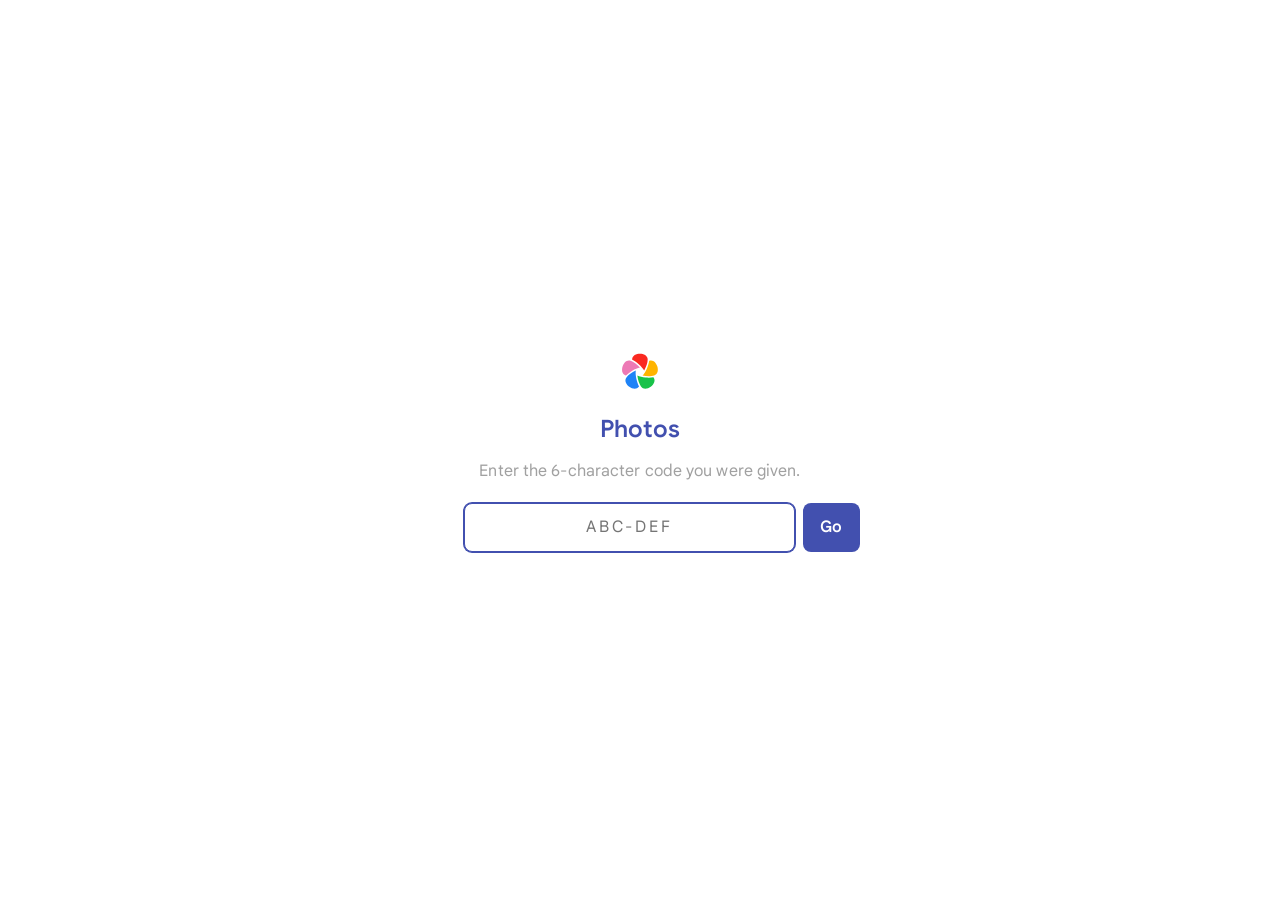
<file: frontend/gate.html>
<!DOCTYPE html>
<html lang="en" class="dark">
<head>
  <meta charset="UTF-8">
  <meta name="viewport" content="width=device-width, initial-scale=1.0">
  <title>Photos</title>
  <link rel="icon" href="favicon-32.png" type="image/png">
  <link rel="stylesheet" href="css/styles.css">
  <link rel="stylesheet" href="css/gate.css">
  <script src="js/theme-init.js"></script>
</head>
<body>
  <main class="gate">
    <img class="logo-mark" src="immich-logo.svg" alt="">
    <h1>Photos</h1>
    <p>Enter the 6-character code you were given.</p>
    <form id="form">
      <input id="code" name="code" maxlength="7" placeholder="ABC-DEF" autocomplete="off" autofocus>
      <button type="submit">Go</button>
    </form>
    <p class="err" id="err" hidden>That code is invalid or has been revoked.</p>
  </main>
  <script src="js/gate.js"></script>
</body>
</html>
</file>
<file: frontend/css/styles.css>
/* Immich v3.1.0-aligned theme for the gated photos viewer */

@font-face {
  font-family: "GoogleSans";
  src: url("../fonts/GoogleSans.ttf") format("truetype");
  font-weight: 410 900;
  font-style: normal;
  font-display: swap;
}

:root {
  --immich-primary: 66 80 175;
  --immich-bg: 255 255 255;
  --immich-fg: 0 0 0;
  --immich-dark-primary: 172 203 250;
  --immich-dark-bg: 10 10 10;
  --immich-dark-fg: 229 231 235;
  --immich-dark-gray: 33 33 33;

  --immich-ui-primary-500: #4250af;
  --immich-ui-primary-600: #343f8d;
  --immich-ui-light: #fff;
  --immich-ui-dark: #3d3d3d;
  --immich-ui-muted: #a1a1a1;
  --immich-ui-gray: #f5f5f5;
  --immich-ui-default-border: #d4d4d4;
  --immich-ui-light-100: #f5f5f5;
  --immich-ui-light-200: #e5e5e5;
  --immich-ui-light-300: #d4d4d4;
  --immich-ui-light-600: #737373;
  --immich-ui-light-700: #525252;

  --color-bg: rgb(var(--immich-bg));
  --color-surface: #ffffff;
  --color-surface-2: #f5f5f5;
  --color-text: var(--immich-ui-dark);
  --color-text-muted: var(--immich-ui-muted);
  --color-border: var(--immich-ui-default-border);
  --color-primary: rgb(var(--immich-primary));
  --color-primary-fg: #ffffff;
  --color-overlay: rgba(0, 0, 0, 0.92);

  --font-sans: "GoogleSans", ui-sans-serif, system-ui, -apple-system, sans-serif;
  --navbar-height: 4.75rem;
  --gallery-gap: 3px;
  --thumb-min: 168px;
  --thumb-aspect: 1;
  --radius: 12px;
  --radius-sm: 8px;
  --z-header: 100;
  --z-sidebar: 200;
  --z-lightbox: 1000;
}

html[data-view="dense"] {
  --thumb-min: 100px;
  --gallery-gap: 2px;
  --thumb-aspect: 1;
}

html[data-view="comfortable"] {
  --thumb-min: 168px;
  --gallery-gap: 3px;
  --thumb-aspect: 1;
}

html[data-view="large"] {
  --thumb-min: 280px;
  --gallery-gap: 6px;
  --thumb-aspect: 4 / 3;
}

:root.dark {
  color-scheme: dark;
  --immich-ui-primary-500: #accbfa;
  --immich-ui-primary-600: #bfd6fb;
  --immich-ui-light: #000;
  --immich-ui-dark: #dbdbdb;
  --immich-ui-muted: #d4d4d4;
  --immich-ui-gray: #101116;
  --immich-ui-default-border: #2a2a2a;
  --immich-ui-light-100: #171717;
  --immich-ui-light-200: #262626;
  --immich-ui-light-300: #404040;
  --immich-ui-light-600: #a3a3a3;
  --immich-ui-light-700: #d4d4d4;

  --color-bg: rgb(var(--immich-dark-bg));
  --color-surface: rgb(var(--immich-dark-gray));
  --color-surface-2: #1a1a1a;
  --color-text: rgb(var(--immich-dark-fg));
  --color-text-muted: #a3a3a3;
  --color-border: #2a2a2a;
  --color-primary: rgb(var(--immich-dark-primary));
  --color-primary-fg: #0a0a0a;
}

*,
*::before,
*::after {
  box-sizing: border-box;
  margin: 0;
  padding: 0;
}

html {
  height: 100%;
  font-size: 16px;
}

html::-webkit-scrollbar {
  width: 8px;
}
html::-webkit-scrollbar-track {
  background-color: var(--immich-ui-light-100);
  border-radius: 4px;
}
html::-webkit-scrollbar-thumb {
  background-color: color-mix(in oklab, var(--immich-ui-light-600) 40%, transparent);
  border-radius: 4px;
}
html::-webkit-scrollbar-thumb:hover {
  background-color: color-mix(in oklab, var(--immich-ui-primary-500) 70%, transparent);
}

body {
  font-family: var(--font-sans);
  letter-spacing: 0.1px;
  color: var(--color-text);
  background: var(--color-bg);
  min-height: 100vh;
  line-height: 1.45;
  -webkit-font-smoothing: antialiased;
}

#app {
  min-height: 100vh;
  display: flex;
  flex-direction: column;
}

button {
  font-family: inherit;
  border: none;
  background: none;
  cursor: pointer;
  color: inherit;
}
button:disabled {
  cursor: not-allowed;
  opacity: 0.5;
}

input,
select {
  font-family: inherit;
  font-size: inherit;
  color: inherit;
}

img,
video {
  display: block;
  max-width: 100%;
}

.icon {
  width: 1.25rem;
  height: 1.25rem;
  flex-shrink: 0;
}

/* ----- Navbar (Immich-style) ----- */

.header {
  position: sticky;
  top: 0;
  z-index: var(--z-header);
  height: var(--navbar-height);
  background: color-mix(in oklab, var(--color-bg) 88%, transparent);
  backdrop-filter: blur(12px);
  border-bottom: 1px solid var(--color-border);
}

.header-content {
  height: 100%;
  max-width: 100%;
  padding: 0 1rem;
  display: grid;
  grid-template-columns: auto 1fr auto;
  align-items: center;
  gap: 1rem;
}

.logo {
  display: flex;
  align-items: center;
  gap: 0.65rem;
  min-width: max-content;
  text-decoration: none;
  color: inherit;
}

.logo-mark {
  width: 2rem;
  height: 2rem;
}

.logo-text {
  font-size: 1.25rem;
  font-weight: 600;
  letter-spacing: 0.2px;
  color: var(--color-primary);
}

.search-container {
  display: flex;
  align-items: center;
  position: relative;
  max-width: 42rem;
  width: 100%;
  margin: 0 auto;
  background: var(--color-surface-2);
  border: 1px solid transparent;
  border-radius: 999px;
  padding: 0.15rem 0.35rem 0.15rem 0.65rem;
  transition: border-color 0.15s ease, box-shadow 0.15s ease;
}

.search-container:focus-within {
  border-color: var(--color-primary);
  box-shadow: 0 0 0 1px var(--color-primary);
}

.search-field {
  flex: 1;
  display: flex;
  align-items: center;
  gap: 0.35rem;
  min-width: 0;
  overflow-x: auto;
}

.search-person-chips {
  display: flex;
  align-items: center;
  gap: 0.35rem;
  flex-shrink: 0;
}

.search-person-chips:empty {
  display: none;
}

.search-person-chip {
  display: inline-flex;
  align-items: center;
  gap: 0.35rem;
  padding: 0.15rem 0.35rem 0.15rem 0.15rem;
  border-radius: 999px;
  background: var(--color-surface);
  border: 1px solid var(--color-primary);
  color: var(--color-primary);
  font-size: 0.8rem;
  max-width: 14rem;
  flex-shrink: 0;
}

.search-person-chip img {
  width: 1.35rem;
  height: 1.35rem;
  border-radius: 999px;
  object-fit: cover;
  flex-shrink: 0;
}

.search-person-chip span {
  overflow: hidden;
  text-overflow: ellipsis;
  white-space: nowrap;
}

.search-person-chip-remove {
  display: inline-flex;
  align-items: center;
  justify-content: center;
  width: 1.1rem;
  height: 1.1rem;
  padding: 0;
  border: none;
  border-radius: 999px;
  background: transparent;
  color: inherit;
  cursor: pointer;
  flex-shrink: 0;
}

.search-person-chip-remove:hover {
  background: color-mix(in oklab, var(--color-primary) 16%, transparent);
}

.search-person-chip-remove .icon {
  width: 0.75rem;
  height: 0.75rem;
}

.search-input {
  flex: 1;
  border: none;
  outline: none;
  background: transparent;
  padding: 0.65rem 0.5rem;
  min-width: 8rem;
}

.search-input::placeholder {
  color: var(--color-text-muted);
}

.search-person-suggest {
  position: absolute;
  z-index: 5;
  left: 0;
  right: 0;
  top: calc(100% + 0.35rem);
  max-height: 16rem;
  overflow: auto;
  background: var(--color-surface);
  border: 1px solid var(--color-border);
  border-radius: var(--radius-sm);
  box-shadow: 0 10px 28px rgba(0, 0, 0, 0.18);
  display: flex;
  flex-direction: column;
}

.search-person-suggest[hidden] {
  display: none !important;
}

.search-person-option {
  display: flex;
  align-items: center;
  gap: 0.55rem;
  padding: 0.5rem 0.7rem;
  text-align: left;
  background: transparent;
  color: var(--color-text);
  border: 0;
  border-bottom: 1px solid var(--color-border);
  cursor: pointer;
  font: inherit;
}

.search-person-option:last-child {
  border-bottom: 0;
}

.search-person-option:hover,
.search-person-option[aria-selected="true"] {
  background: var(--color-surface-2);
}

.search-person-option img {
  width: 1.75rem;
  height: 1.75rem;
  border-radius: 999px;
  object-fit: cover;
  flex-shrink: 0;
}

.search-btn,
.btn-icon {
  width: 2.5rem;
  height: 2.5rem;
  border-radius: 999px;
  display: inline-flex;
  align-items: center;
  justify-content: center;
  color: var(--color-text-muted);
  position: relative;
  transition: background 0.15s ease, color 0.15s ease;
}

.search-btn:hover,
.btn-icon:hover {
  background: var(--immich-ui-light-200);
  color: var(--color-text);
}

.header-actions {
  display: flex;
  align-items: center;
  gap: 0.35rem;
}

.view-control {
  display: inline-flex;
  align-items: center;
  padding: 0.15rem;
  border-radius: 999px;
  background: var(--color-surface-2);
  border: 1px solid var(--color-border);
}

.view-btn {
  width: 2.15rem;
  height: 2.15rem;
  border-radius: 999px;
  display: inline-flex;
  align-items: center;
  justify-content: center;
  color: var(--color-text-muted);
  transition: background 0.15s ease, color 0.15s ease;
}

.view-btn:hover {
  color: var(--color-text);
  background: var(--immich-ui-light-200);
}

.view-btn[aria-pressed="true"] {
  color: var(--color-primary-fg);
  background: var(--color-primary);
}

.view-btn .icon {
  width: 1.05rem;
  height: 1.05rem;
}

.filter-badge {
  position: absolute;
  top: 0.2rem;
  right: 0.2rem;
  min-width: 1rem;
  height: 1rem;
  padding: 0 0.25rem;
  border-radius: 999px;
  background: var(--color-primary);
  color: var(--color-primary-fg);
  font-size: 0.65rem;
  font-weight: 700;
  display: inline-flex;
  align-items: center;
  justify-content: center;
}

:root:not(.dark) .icon-moon {
  display: none;
}
:root.dark .icon-sun {
  display: none;
}

/* ----- Filter drawer ----- */

.filter-backdrop {
  position: fixed;
  inset: 0;
  top: var(--navbar-height);
  z-index: calc(var(--z-sidebar) - 1);
  background: rgba(0, 0, 0, 0.35);
}

.filter-backdrop[hidden] {
  display: none !important;
}

.filter-panel,
.activity-panel {
  position: fixed;
  top: var(--navbar-height);
  right: 0;
  bottom: 0;
  z-index: var(--z-sidebar);
  background: var(--color-surface);
  border-left: 1px solid var(--color-border);
  box-shadow: -8px 0 24px rgba(0, 0, 0, 0.18);
  display: flex;
  flex-direction: column;
}

.filter-panel {
  width: min(22rem, 100vw);
}

.activity-panel {
  width: min(28rem, 100vw);
}

.filter-panel[hidden],
.activity-panel[hidden] {
  display: none !important;
}

/* Header stays put (with a reachable close button) while the body below scrolls;
   safe-area padding keeps it clear of the iPhone status bar/notch, since on
   narrow screens the panel starts at the very top of the viewport (see the
   --navbar-height override in the mobile media query). */
.panel-header {
  display: flex;
  align-items: center;
  justify-content: space-between;
  gap: 0.5rem;
  flex: 0 0 auto;
  padding: 1rem 1.25rem;
  padding-top: calc(1rem + env(safe-area-inset-top, 0px));
  border-bottom: 1px solid var(--color-border);
}

.panel-header h2 {
  font-size: 1.1rem;
  font-weight: 600;
}

.panel-header-actions {
  display: flex;
  align-items: center;
  gap: 0.15rem;
}

.activity-panel-content {
  flex: 1 1 auto;
  overflow-y: auto;
  overscroll-behavior: contain;
  -webkit-overflow-scrolling: touch;
  padding: 1.25rem;
  padding-bottom: calc(1.25rem + env(safe-area-inset-bottom, 0px));
  display: flex;
  flex-direction: column;
  gap: 1rem;
}

.activity-loading,
.activity-empty,
.activity-error {
  display: flex;
  flex-direction: column;
  align-items: center;
  gap: 0.65rem;
  padding: 1.5rem 0.5rem;
  color: var(--color-text-muted);
  font-size: 0.9rem;
  text-align: center;
}

.activity-loading[hidden],
.activity-empty[hidden],
.activity-error[hidden],
.activity-list[hidden] {
  display: none !important;
}

.activity-list {
  display: flex;
  flex-direction: column;
  gap: 0.25rem;
}

.activity-item {
  display: flex;
  align-items: flex-start;
  gap: 0.75rem;
  width: 100%;
  padding: 0.65rem 0.55rem;
  border-radius: var(--radius-sm);
  text-align: left;
  color: inherit;
}

.activity-item:hover {
  background: var(--color-surface-2);
}

.activity-thumb {
  width: 3.25rem;
  height: 3.25rem;
  border-radius: 6px;
  object-fit: cover;
  background: var(--color-surface-2);
  flex-shrink: 0;
}

.activity-copy {
  min-width: 0;
  flex: 1;
}

.activity-text {
  font-size: 0.9rem;
  line-height: 1.35;
}

.activity-snippet {
  display: block;
  margin-top: 0.15rem;
  color: var(--color-text-muted);
  overflow: hidden;
  text-overflow: ellipsis;
  white-space: nowrap;
}

.activity-when {
  display: block;
  margin-top: 0.2rem;
  font-size: 0.75rem;
  color: var(--color-text-muted);
}

.filter-panel-content {
  flex: 1 1 auto;
  overflow-y: auto;
  overscroll-behavior: contain;
  -webkit-overflow-scrolling: touch;
  padding: 1.25rem;
  padding-bottom: calc(1.25rem + env(safe-area-inset-bottom, 0px));
  display: flex;
  flex-direction: column;
  gap: 1.25rem;
}

.filter-title {
  display: flex;
  align-items: center;
  gap: 0.5rem;
  font-size: 0.9rem;
  font-weight: 600;
  margin-bottom: 0.65rem;
  color: var(--color-text-muted);
}

.filter-section {
  border-top: 1px solid var(--color-border);
  padding-top: 1rem;
}

.filter-section--first {
  border-top: none;
  padding-top: 0;
}

.input-group {
  display: flex;
  flex-direction: column;
  gap: 0.35rem;
  margin-bottom: 0.65rem;
}

.input-group label {
  font-size: 0.8rem;
  color: var(--color-text-muted);
}

.input,
.select {
  background: var(--color-surface-2);
  border: 1px solid var(--color-border);
  border-radius: var(--radius-sm);
  padding: 0.65rem 0.75rem;
}

.date-inputs {
  display: grid;
  grid-template-columns: 1fr 1fr;
  gap: 0.5rem;
}

.radio-group {
  display: flex;
  gap: 0.5rem;
  flex-wrap: wrap;
}

.radio-item {
  display: inline-flex;
  align-items: center;
  gap: 0.35rem;
  padding: 0.4rem 0.75rem;
  border-radius: 999px;
  background: var(--color-surface-2);
  border: 1px solid var(--color-border);
  font-size: 0.85rem;
  cursor: pointer;
}

.radio-item:has(input:checked) {
  border-color: var(--color-primary);
  color: var(--color-primary);
  background: color-mix(in oklab, var(--color-primary) 12%, transparent);
}

.visually-hidden {
  position: absolute;
  width: 1px;
  height: 1px;
  padding: 0;
  margin: -1px;
  overflow: hidden;
  clip: rect(0, 0, 0, 0);
  white-space: nowrap;
  border: 0;
}

.people-chips {
  display: flex;
  flex-wrap: wrap;
  gap: 0.4rem;
}

.people-chips-empty {
  width: 100%;
  font-size: 0.85rem;
  color: var(--color-text-muted);
  padding: 0.5rem 0.15rem;
}

.people-chips-more {
  width: 100%;
  margin-top: 0.15rem;
  padding: 0.35rem 0.15rem;
  border: none;
  background: transparent;
  color: var(--color-primary);
  font-size: 0.85rem;
  font-weight: 550;
  text-align: left;
  cursor: pointer;
}
.people-chips-more:hover {
  text-decoration: underline;
}

.person-chip {
  display: inline-flex;
  align-items: center;
  gap: 0.4rem;
  padding: 0.25rem 0.65rem 0.25rem 0.25rem;
  border-radius: 999px;
  background: var(--color-surface-2);
  border: 1px solid var(--color-border);
  font-size: 0.8rem;
  cursor: pointer;
  max-width: 100%;
}

.person-chip span {
  overflow: hidden;
  text-overflow: ellipsis;
  white-space: nowrap;
}

.person-chip.selected {
  border-color: var(--color-primary);
  color: var(--color-primary);
  background: color-mix(in oklab, var(--color-primary) 12%, transparent);
}

.person-chip img {
  width: 1.5rem;
  height: 1.5rem;
  border-radius: 999px;
  object-fit: cover;
  flex-shrink: 0;
}

.btn {
  display: inline-flex;
  align-items: center;
  justify-content: center;
  gap: 0.4rem;
  padding: 0.65rem 1rem;
  border-radius: var(--radius-sm);
  font-weight: 550;
  transition: background 0.15s ease, opacity 0.15s ease;
}

.btn-primary {
  background: var(--color-primary);
  color: var(--color-primary-fg);
}
.btn-primary:hover {
  filter: brightness(1.05);
}

.btn-secondary {
  background: var(--color-surface-2);
  border: 1px solid var(--color-border);
}
.btn-text {
  color: var(--color-primary);
  padding: 0.35rem 0.5rem;
}
.btn-full {
  width: 100%;
}

/* ----- Main / timeline ----- */

.main-content {
  flex: 1;
  display: flex;
  flex-direction: column;
  min-height: 0;
}

.status-bar {
  display: flex;
  align-items: center;
  justify-content: space-between;
  gap: 1rem;
  padding: 0.85rem 1rem 0.45rem;
  color: var(--color-text-muted);
  font-size: 0.85rem;
}

.status-info {
  display: flex;
  align-items: baseline;
  gap: 0.65rem;
  flex-wrap: wrap;
}

.view-label {
  color: var(--color-text-muted);
  opacity: 0.85;
}

.view-label:not(:empty)::before {
  content: "·";
  margin-right: 0.65rem;
  opacity: 0.55;
}

.active-filters {
  display: flex;
  flex-wrap: wrap;
  gap: 0.35rem;
  justify-content: flex-end;
}

.filter-tag,
.active-filter-chip {
  display: inline-flex;
  align-items: center;
  gap: 0.3rem;
  background: color-mix(in oklab, var(--color-primary) 14%, transparent);
  color: var(--color-primary);
  border-radius: 999px;
  padding: 0.2rem 0.35rem 0.2rem 0.65rem;
  font-size: 0.75rem;
}

.filter-tag button {
  display: inline-grid;
  place-items: center;
  width: 1.15rem;
  height: 1.15rem;
  border-radius: 999px;
  color: inherit;
  opacity: 0.8;
}

.filter-tag button:hover {
  background: color-mix(in oklab, var(--color-primary) 22%, transparent);
  opacity: 1;
}

.timeline {
  padding: 0 0 3rem;
}

.day-group {
  margin-top: 0.35rem;
}

.day-header {
  position: sticky;
  top: var(--navbar-height);
  z-index: 5;
  padding: 0.7rem 1rem 0.55rem;
  font-size: 0.95rem;
  font-weight: 600;
  letter-spacing: 0.15px;
  background: color-mix(in oklab, var(--color-bg) 90%, transparent);
  backdrop-filter: blur(8px);
}

.gallery {
  display: grid;
  grid-template-columns: repeat(auto-fill, minmax(var(--thumb-min), 1fr));
  gap: var(--gallery-gap);
  padding: 0 0.35rem;
  background: var(--color-bg);
}

.gallery-item {
  position: relative;
  aspect-ratio: var(--thumb-aspect);
  overflow: hidden;
  background: var(--color-surface-2);
  cursor: pointer;
  border-radius: 2px;
}

html[data-view="large"] .gallery-item {
  border-radius: var(--radius-sm);
}

.gallery-item img {
  width: 100%;
  height: 100%;
  object-fit: cover;
  transition: transform 0.2s ease, opacity 0.2s ease;
}

html[data-view="comfortable"] .gallery-item img,
html[data-view="large"] .gallery-item img {
  object-fit: contain;
}

.gallery-item img.loading {
  opacity: 0.35;
}

.gallery-item:hover img {
  transform: scale(1.03);
}

.gallery-item-overlay {
  display: none;
}

.video-indicator {
  position: absolute;
  right: 0.4rem;
  bottom: 0.4rem;
  width: 1.6rem;
  height: 1.6rem;
  border-radius: 999px;
  background: rgba(0, 0, 0, 0.55);
  color: #fff;
  display: grid;
  place-items: center;
}

.video-indicator svg {
  width: 0.75rem;
  height: 0.75rem;
  margin-left: 1px;
}

.gallery-loading,
.empty-state,
.error-state {
  display: flex;
  flex-direction: column;
  align-items: center;
  justify-content: center;
  gap: 0.75rem;
  padding: 4rem 1.5rem;
  color: var(--color-text-muted);
  text-align: center;
}

.gallery-loading[hidden],
.empty-state[hidden],
.error-state[hidden],
.load-more-container[hidden],
.loading-indicator[hidden] {
  display: none !important;
}

.spinner {
  width: 2.25rem;
  height: 2.25rem;
  border: 3px solid var(--color-border);
  border-top-color: var(--color-primary);
  border-radius: 50%;
  animation: spin 0.75s linear infinite;
}

.spinner-small {
  width: 1.1rem;
  height: 1.1rem;
  border-width: 2px;
}

@keyframes spin {
  to {
    transform: rotate(360deg);
  }
}

.load-more-container {
  display: flex;
  justify-content: center;
  padding: 1.5rem;
}

.loading-indicator {
  display: inline-flex;
  align-items: center;
  gap: 0.5rem;
  color: var(--color-text-muted);
}

.empty-icon,
.error-icon {
  width: 3rem;
  height: 3rem;
  opacity: 0.55;
}

/* ----- Lightbox / asset viewer ----- */

.lightbox {
  position: fixed;
  inset: 0;
  z-index: var(--z-lightbox);
  background: #000;
  color: #fff;
}

.lightbox[hidden] {
  display: none !important;
}

.lightbox-overlay {
  display: none;
}

.lightbox-content {
  position: absolute;
  inset: 0;
  display: grid;
  place-items: center;
}

.lightbox-media {
  max-width: 100vw;
  max-height: 100vh;
  display: grid;
  place-items: center;
}

.lightbox-image,
.lightbox-video {
  max-width: min(100vw, 100%);
  max-height: 100vh;
  object-fit: contain;
}

.lightbox-image[hidden],
.lightbox-video[hidden] {
  display: none !important;
}

.lightbox-image {
  cursor: zoom-in;
  touch-action: none;
  transform-origin: center center;
}

.lightbox-image.zoomed {
  cursor: grab;
}

.lightbox-image.panning {
  cursor: grabbing;
}

.lightbox-image.zoom-transition {
  transition: transform 0.2s ease;
}

.lightbox-tool.active {
  background: rgba(66, 80, 175, 0.85);
}

.lightbox-nav,
.lightbox-tool {
  z-index: 2;
  width: 2.75rem;
  height: 2.75rem;
  border-radius: 999px;
  background: rgba(30, 30, 30, 0.55);
  color: #fff;
  display: inline-flex;
  align-items: center;
  justify-content: center;
  gap: 0.4rem;
  backdrop-filter: blur(10px);
  transition: background 0.15s ease;
}

.lightbox-nav:hover,
.lightbox-tool:hover {
  background: rgba(66, 80, 175, 0.85);
}

/* The unconditional `display: inline-flex` above otherwise wins the cascade over the
   UA [hidden]{display:none} rule (author origin beats UA origin regardless of
   specificity), so the `hidden` attribute alone wouldn't actually hide these buttons. */
.lightbox-tool[hidden] {
  display: none !important;
}

.lightbox-toolbar {
  position: absolute;
  top: 0;
  left: 0;
  right: 0;
  /* Above .lightbox-sidebar (z-index 3): the sidebar is a later DOM sibling, so on a
     tied z-index it would otherwise paint on top and swallow clicks on the toolbar
     buttons (zoom, download, info) underneath it whenever the info panel is open. */
  z-index: 4;
  display: flex;
  align-items: center;
  gap: 0.35rem;
  padding: 0.75rem 1rem;
  background: linear-gradient(to bottom, rgba(0, 0, 0, 0.55), transparent);
}

.lightbox-toolbar-spacer {
  flex: 1;
}

.lightbox-download {
  width: auto;
  padding: 0 0.9rem;
}

.lightbox-zoom-chip {
  width: auto;
  padding: 0 0.9rem;
}

.zoom-chip-label {
  font-size: 0.85rem;
  font-weight: 600;
  font-variant-numeric: tabular-nums;
}

.lightbox-nav {
  position: absolute;
}

.lightbox-prev {
  left: 1rem;
  top: 50%;
  transform: translateY(-50%);
}
.lightbox-next {
  right: 1rem;
  top: 50%;
  transform: translateY(-50%);
}

.lightbox-loading {
  position: absolute;
}

.lightbox-error {
  max-width: min(28rem, calc(100vw - 8rem));
  padding: 1rem 1.25rem;
  border-radius: var(--radius-md);
  background: rgba(30, 30, 30, 0.9);
  color: #fff;
  line-height: 1.5;
  text-align: center;
}

.lightbox-error[hidden] {
  display: none !important;
}

.download-label {
  font-size: 0.85rem;
}

.lightbox-sidebar {
  position: absolute;
  top: 0;
  right: 0;
  bottom: 0;
  width: min(22rem, 100vw);
  background: rgba(16, 16, 16, 0.96);
  border-left: 1px solid #2a2a2a;
  overflow: auto;
  z-index: 3;
}

.lightbox-sidebar[hidden] {
  display: none !important;
}

.sidebar-header {
  display: flex;
  align-items: center;
  justify-content: space-between;
  padding: 1rem 1.1rem;
  border-bottom: 1px solid #2a2a2a;
}

.sidebar-content {
  padding: 1rem 1.1rem 2rem;
  display: flex;
  flex-direction: column;
  gap: 1.25rem;
}

.metadata-title {
  display: flex;
  align-items: center;
  gap: 0.45rem;
  font-size: 0.8rem;
  font-weight: 600;
  color: #a3a3a3;
  margin-bottom: 0.35rem;
  text-transform: uppercase;
  letter-spacing: 0.04em;
}

.metadata-value {
  font-size: 0.95rem;
}
.metadata-secondary {
  color: #a3a3a3;
  font-size: 0.85rem;
  margin-top: 0.2rem;
}

.exif-grid {
  display: grid;
  grid-template-columns: 1fr 1fr;
  gap: 0.65rem;
}

.exif-label {
  display: block;
  font-size: 0.7rem;
  color: #a3a3a3;
  text-transform: uppercase;
}
.exif-value {
  font-size: 0.9rem;
}

.people-tags {
  display: flex;
  flex-wrap: wrap;
  gap: 0.4rem;
}

/* ----- Social: reactions + comments ----- */

.social-section {
  border-top: 1px solid #2a2a2a;
  padding-top: 1rem;
}

.social-subtitle {
  margin-top: 1rem;
}

.social-identity-line {
  font-size: 0.9rem;
  margin-bottom: 0.5rem;
  display: flex;
  align-items: center;
  gap: 0.5rem;
  flex-wrap: wrap;
}

.social-identity-clear {
  font-size: 0.8rem;
  padding: 0;
  color: #a3a3a3;
}

.social-identity-picker {
  position: relative;
  margin-bottom: 0.25rem;
}

.social-input {
  width: 100%;
  background: #1a1a1a;
  border-color: #333;
  color: #fff;
}

.social-identity-results {
  position: absolute;
  z-index: 5;
  left: 0;
  right: 0;
  top: calc(100% + 0.25rem);
  max-height: 12rem;
  overflow: auto;
  background: #1a1a1a;
  border: 1px solid #333;
  border-radius: var(--radius-sm);
  display: flex;
  flex-direction: column;
}

.social-identity-results[hidden] {
  display: none !important;
}

.social-person-option {
  display: flex;
  align-items: center;
  gap: 0.5rem;
  padding: 0.45rem 0.6rem;
  text-align: left;
  background: transparent;
  color: #fff;
  border: 0;
  border-bottom: 1px solid #2a2a2a;
  cursor: pointer;
  font: inherit;
}

.social-person-option:hover {
  background: #262626;
}

.social-person-option img {
  width: 1.5rem;
  height: 1.5rem;
  border-radius: 999px;
  object-fit: cover;
}

.social-person-custom {
  color: #a3a3a3;
  font-size: 0.85rem;
}

.social-reactions-row {
  display: flex;
  align-items: center;
  gap: 0.4rem;
  flex-wrap: wrap;
}

.social-reactions {
  display: flex;
  flex-wrap: wrap;
  gap: 0.35rem;
}

.social-reaction {
  display: inline-flex;
  align-items: center;
  gap: 0.3rem;
  padding: 0.25rem 0.55rem;
  border-radius: 999px;
  border: 1px solid #404040;
  background: #1a1a1a;
  color: #fff;
  cursor: pointer;
  font: inherit;
}

.social-reaction.is-mine {
  border-color: var(--immich-ui-primary-500);
  background: rgba(172, 203, 250, 0.12);
}

.social-reaction-emoji {
  font-size: 1.05rem;
  line-height: 1;
}

.social-reaction-count {
  font-size: 0.8rem;
  color: #a3a3a3;
}

.social-add-reaction {
  width: 2rem;
  height: 2rem;
  border-radius: 999px;
  border: 1px dashed #525252;
  background: transparent;
  color: #a3a3a3;
  font-size: 1.15rem;
  line-height: 1;
  cursor: pointer;
}

.social-add-reaction:hover {
  border-color: #a3a3a3;
  color: #fff;
}

.social-emoji-input {
  width: 1.5rem;
  height: 1.5rem;
  opacity: 0.01;
  border: 0;
  padding: 0;
  margin: 0;
  caret-color: transparent;
}

.social-hint {
  margin-top: 0.45rem;
  font-size: 0.75rem;
  color: #737373;
}

.social-comments {
  display: flex;
  flex-direction: column;
  gap: 0.75rem;
  margin-bottom: 0.75rem;
}

.social-empty {
  color: #737373;
  font-size: 0.85rem;
}

.social-comment {
  padding-bottom: 0.65rem;
  border-bottom: 1px solid #2a2a2a;
}

.social-comment-header {
  display: flex;
  align-items: baseline;
  gap: 0.45rem;
  flex-wrap: wrap;
  font-size: 0.85rem;
  margin-bottom: 0.25rem;
}

.social-comment-time {
  color: #737373;
  font-size: 0.75rem;
}

.social-comment-delete {
  margin-left: auto;
  background: none;
  border: 0;
  color: #a3a3a3;
  font: inherit;
  font-size: 0.75rem;
  cursor: pointer;
  padding: 0;
}

.social-comment-body {
  font-size: 0.9rem;
  white-space: pre-wrap;
  word-break: break-word;
}

.social-comment-compose {
  display: flex;
  flex-direction: column;
  gap: 0.5rem;
}

.social-comment-input {
  resize: vertical;
  min-height: 3.5rem;
}

@media (max-width: 720px) {
  .header-content {
    grid-template-columns: auto auto;
    grid-template-rows: auto auto;
  }
  .logo-text {
    display: none;
  }
  .search-container {
    grid-column: 1 / -1;
    order: 3;
    max-width: none;
  }
  .header {
    height: auto;
    padding: 0.55rem 0;
  }
  :root {
    --navbar-height: 0px;
  }
  html[data-view="dense"] {
    --thumb-min: 31vw;
  }
  html[data-view="comfortable"] {
    --thumb-min: 46vw;
  }
  html[data-view="large"] {
    --thumb-min: 92vw;
    --thumb-aspect: 1;
  }
  .day-header {
    top: 0;
  }
  .view-control {
    order: -1;
  }
  .download-label {
    display: none;
  }
  .lightbox-download {
    width: 2.75rem;
    padding: 0;
  }
}

@media (hover: none) {
  .lightbox-image.zoomed {
    cursor: default;
  }
}

.loading-placeholder {
  color: var(--color-text-muted);
  font-size: 0.85rem;
}
</file>
<file: frontend/css/gate.css>
body {
  min-height: 100vh;
  display: grid;
  place-items: center;
  padding: 1.5rem;
}

.gate {
  max-width: 22rem;
  width: 100%;
  text-align: center;
}

.gate .logo-mark {
  width: 3rem;
  height: 3rem;
  margin: 0 auto 1rem;
}

.gate h1 {
  font-size: 1.5rem;
  font-weight: 600;
  color: var(--color-primary);
  margin: 0 0 0.75rem;
}

.gate p {
  margin: 0 0 1.25rem;
  color: var(--color-text-muted);
  line-height: 1.5;
}

.gate form {
  display: flex;
  gap: 0.5rem;
}

.gate input {
  flex: 1;
  background: var(--color-surface);
  border: 1px solid var(--color-border);
  border-radius: var(--radius-sm);
  padding: 0.75rem 0.9rem;
  color: var(--color-text);
  font: inherit;
  letter-spacing: 0.18em;
  text-transform: uppercase;
  text-align: center;
}

.gate input:focus {
  outline: none;
  border-color: var(--color-primary);
  box-shadow: 0 0 0 1px var(--color-primary);
}

.gate button[type="submit"] {
  background: var(--color-primary);
  color: var(--color-primary-fg);
  border: none;
  border-radius: var(--radius-sm);
  padding: 0 1.1rem;
  font: inherit;
  font-weight: 600;
  cursor: pointer;
}

.gate .err {
  color: #f67d7d;
  margin-top: 1rem;
}
</file>
